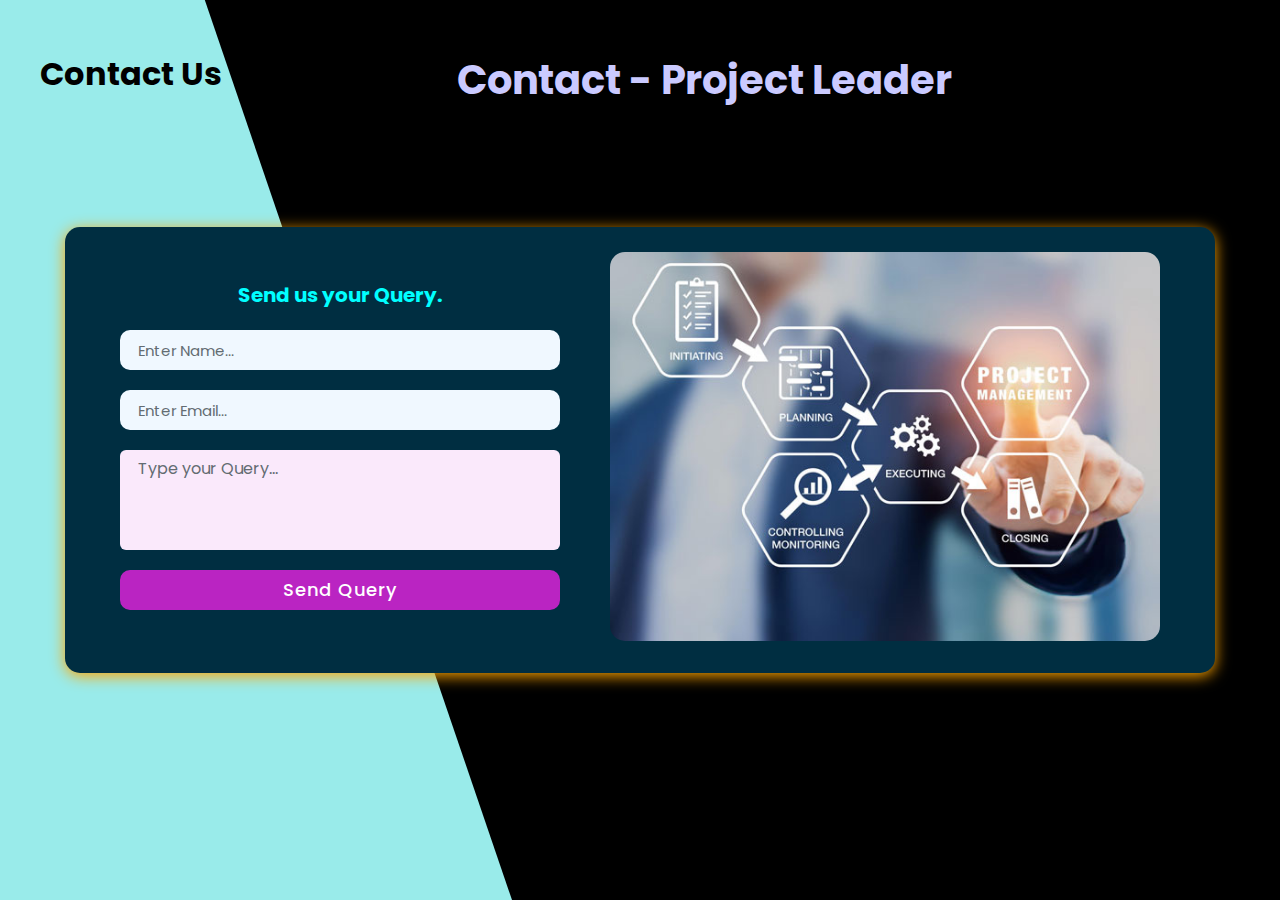
<file: index.html>
<!DOCTYPE html>
<html lang="en">
<head>
    <title>Contact Page - Task1</title>
    <link rel="stylesheet" href="style.css">
    <meta charset="UTF-8">
    <meta name="viewport" content="width=device-width, initial-scale=1.0">
    <title>Document</title>
</head>
<body>
    <div class="sec1">
        <div class="cus">
            <h1>Contact Us</h1>
        </div>
        <div class="pld">
            <h1>Contact - Project Leader</h1>
        </div>
    </div>
    <main>
    <div class="container">
        <div class="cont">           
            <form action="#">
                <div class="message">Send us your Query.</div>
                <div class="input">
                    <input type="text" required>
                    <label>Enter Name...</label>
                </div>
                <div class="input">
                    <input type="text" required>
                    <label>Enter Email...</label>
                </div>
                <div class="response">
                    <textarea rows="4" cols="40"></textarea>
                    <label>Type your Query...</label>
                </div>
                <div class="input">
                    <input type="submit" value="Send Query">
                </div> 
            </form>

            <div class="imag">
                <img src="images/project.jpg" alt="project">
            </div>
        </div>
    </div>
    </main>
</body>
</html>
</file>
<file: style.css>
@import url('https://fonts.googleapis.com/css2?family=Poppins:wght@200;300;400;500;600;700&display=swap');
*{
  margin: 0;
  padding: 0;
  box-sizing: border-box;
  font-family: 'Poppins',sans-serif;
}
.sec1{
  width: 100%;
}
.cus{
  position: absolute;
  padding: 50px 40px;
  text-align: center;
}
.pld{
  position: absolute;
  width: 100%;
  padding: 50px 20% 50px 30%;
  text-align: center;
  font-size: 20px;
  color: #cacaff;
}
main{
  height: 100vh;
  width: 100%;
  display: flex;
  align-items: center;
  justify-content: center;
  background:#99ebea ;
  /* position: relative; */
}
body::before{
  content: '';
  background: #000000;
  position: absolute;
  height: 100%;
  width: 100%;  
  clip-path: polygon(16% 0%, 100% 0, 100% 100%, 40% 100%);
}
.container{
  z-index: 1;
  max-width: 1150px;
  width: 100%;
  background: #002e41;
  border-radius: 15px;
  box-shadow: 0 3px 15px orange;
}
.container .cont{
  display: flex;
  align-items: center;
  justify-content: space-between;
  padding: 25px 25px;
}
.cont .message{
  margin: 10px;
  font-size: 20px;
  text-align: center;
  font-weight: bold;
  color: aqua;
}
.cont form{
  width: 40%;
  margin-left: 30px;
}
.cont .input{
  height: 40px;
  width: 100%;
  margin: 20px 0;
  position: relative;
}
.cont .input input{
  /* position: absolute; */
  height: 100%;
  width: 100%;
  border-radius: 10px;
  font-size: 16px;
  outline: none;
  padding-left: 16px;
  background: aliceblue;
  border: 2px solid transparent;
  transition: all 0.3s ease;
}
.cont .input input:focus,
.cont .input input:valid{
  border-color: #ba24c2;
  background-color: #fff;
}
.cont .input label{
  position: absolute;
  left: 18px;
  top: 50%;
  color: #636c72;
  font-size: 15px;
  pointer-events: none;
  transform: translateY(-50%);
  transition: all 0.3s ease;
}
.cont .input input:focus ~ label,
.cont .input input:valid ~ label{
  top: 0;
  left: 12px;
  display: 14px;
  color: #ba24c2;
  background: #cacaff;
  border-radius: 10px;
  padding: 2px 20px;
}
.cont .response{
  min-height: 100px;
  position: relative;
}
.cont .response textarea{
  position: absolute;
  height: 100%;
  width: 100%;
  resize: none;
  background: #fae9fb;
  border: 2px solid transparent;
  border-radius: 6px;
  outline: none;
  /* transition all: 0.3s ease; */
}
.cont .response textarea:focus{
  border-color: #ba24c2;
  background-color: #fff;
}
.cont .response label{
  position: absolute;
  font-size: 16px;
  color: #636c72;
  left: 18px;
  top: 6px;
  pointer-events: none;
  transition: all 0.3s ease;
}
.cont .response textarea:focus ~ label{
  left: 12px;
  top: -10px;
  color: #ba24c2;
  font-size: 14px;
  background: #fff;
}
.cont .input input[type="submit"]{
  color: #fff;
  background: #ba24c2;
  padding-left: 0;
  font-size: 18px;
  font-weight: 500;
  cursor: pointer;
  letter-spacing: 1px;
  transition: all 0.3s ease;
}
.cont .input input[type="submit"]:hover{
  background-color: #d43ddb;
}
.cont .imag{
  max-width: 50%;
  margin-right: 30px;
}
.cont .imag img{
  width: 100%;
  border-radius: 15px;
}

@media (max-width:1000px) {
  .cont .imag{
    max-width: 70%;
  }
  .cont{
    padding: 10px 0;
  }
}
@media (max-width:900px) {
  .cont .imag{
    display: none;
  }
  .cont form{
    width: 100%;
    margin-left: 30px;
  }
}
</file>
